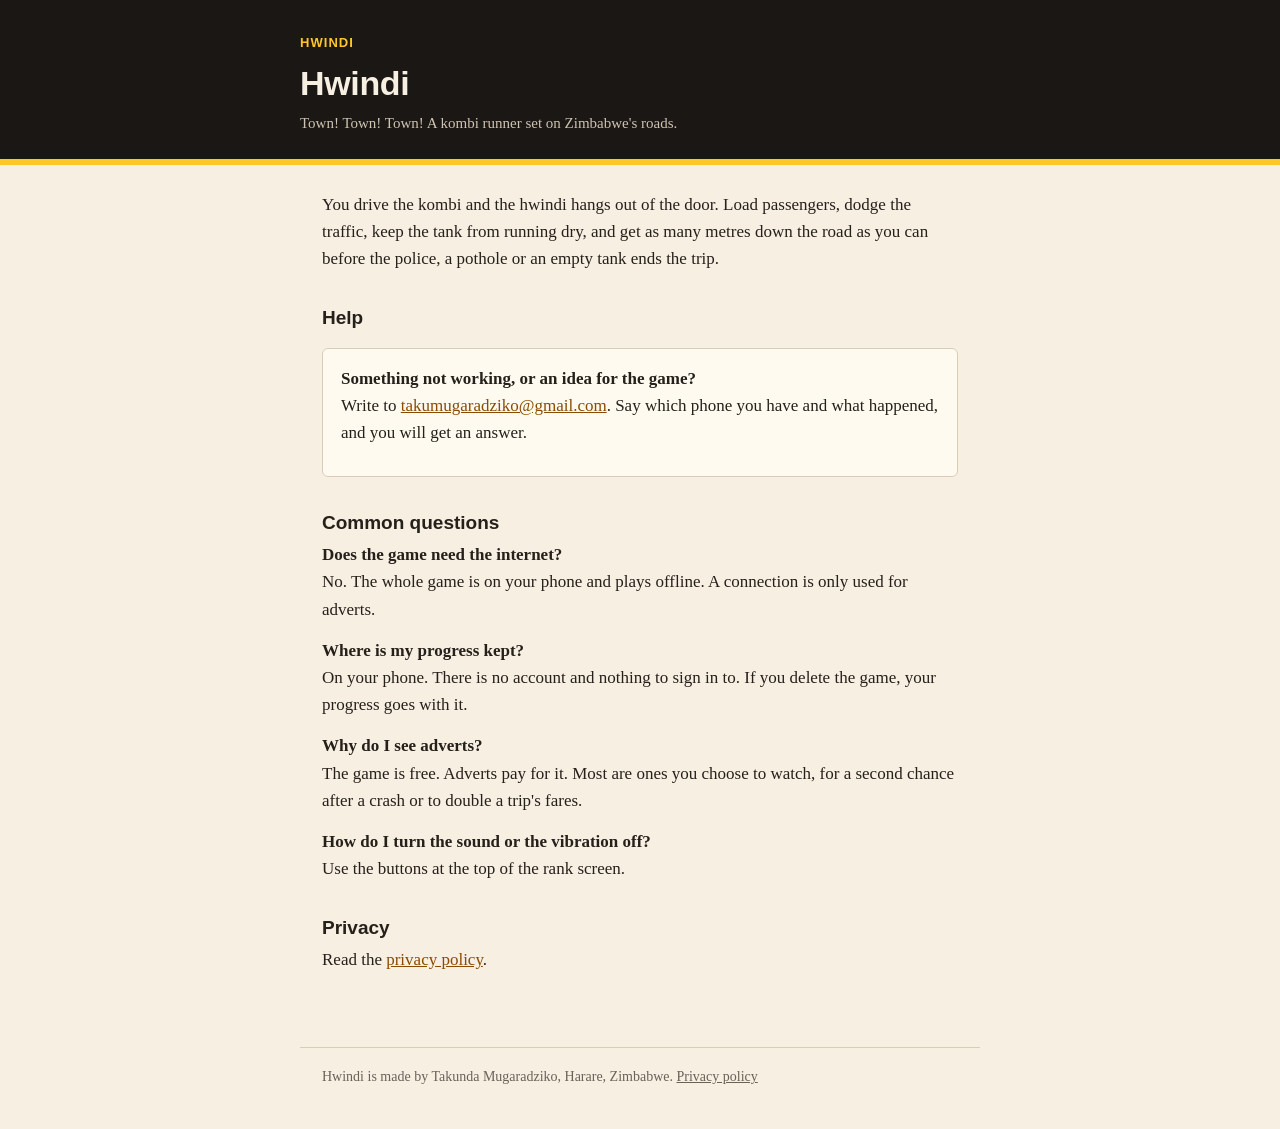
<file: index.html>
<!doctype html>
<html lang="en-GB">
<head>
<meta charset="utf-8">
<meta name="viewport" content="width=device-width, initial-scale=1">
<title>Hwindi: the kombi game</title>
<meta name="description" content="Hwindi is a kombi runner set on Zimbabwe's roads. Help, contact and privacy policy.">
<link rel="stylesheet" href="/site.css">
</head>
<body>
<header><div class="in">
  <a href="/">Hwindi</a>
  <h1>Hwindi</h1>
  <p>Town! Town! Town! A kombi runner set on Zimbabwe's roads.</p>
</div></header>
<main>
  <p>You drive the kombi and the hwindi hangs out of the door. Load passengers, dodge the traffic, keep the tank from running dry, and get as many metres down the road as you can before the police, a pothole or an empty tank ends the trip.</p>

  <h2 id="support">Help</h2>
  <div class="card">
    <p><strong>Something not working, or an idea for the game?</strong><br>
    Write to <a href="mailto:takumugaradziko@gmail.com?subject=Hwindi">takumugaradziko@gmail.com</a>. Say which phone you have and what happened, and you will get an answer.</p>
  </div>

  <h2>Common questions</h2>
  <p><strong>Does the game need the internet?</strong><br>No. The whole game is on your phone and plays offline. A connection is only used for adverts.</p>
  <p><strong>Where is my progress kept?</strong><br>On your phone. There is no account and nothing to sign in to. If you delete the game, your progress goes with it.</p>
  <p><strong>Why do I see adverts?</strong><br>The game is free. Adverts pay for it. Most are ones you choose to watch, for a second chance after a crash or to double a trip's fares.</p>
  <p><strong>How do I turn the sound or the vibration off?</strong><br>Use the buttons at the top of the rank screen.</p>

  <h2>Privacy</h2>
  <p>Read the <a href="/hwindi/privacy.html">privacy policy</a>.</p>
</main>
<footer>Hwindi is made by Takunda Mugaradziko, Harare, Zimbabwe. <a href="/hwindi/privacy.html">Privacy policy</a></footer>
</body>
</html>
</file>
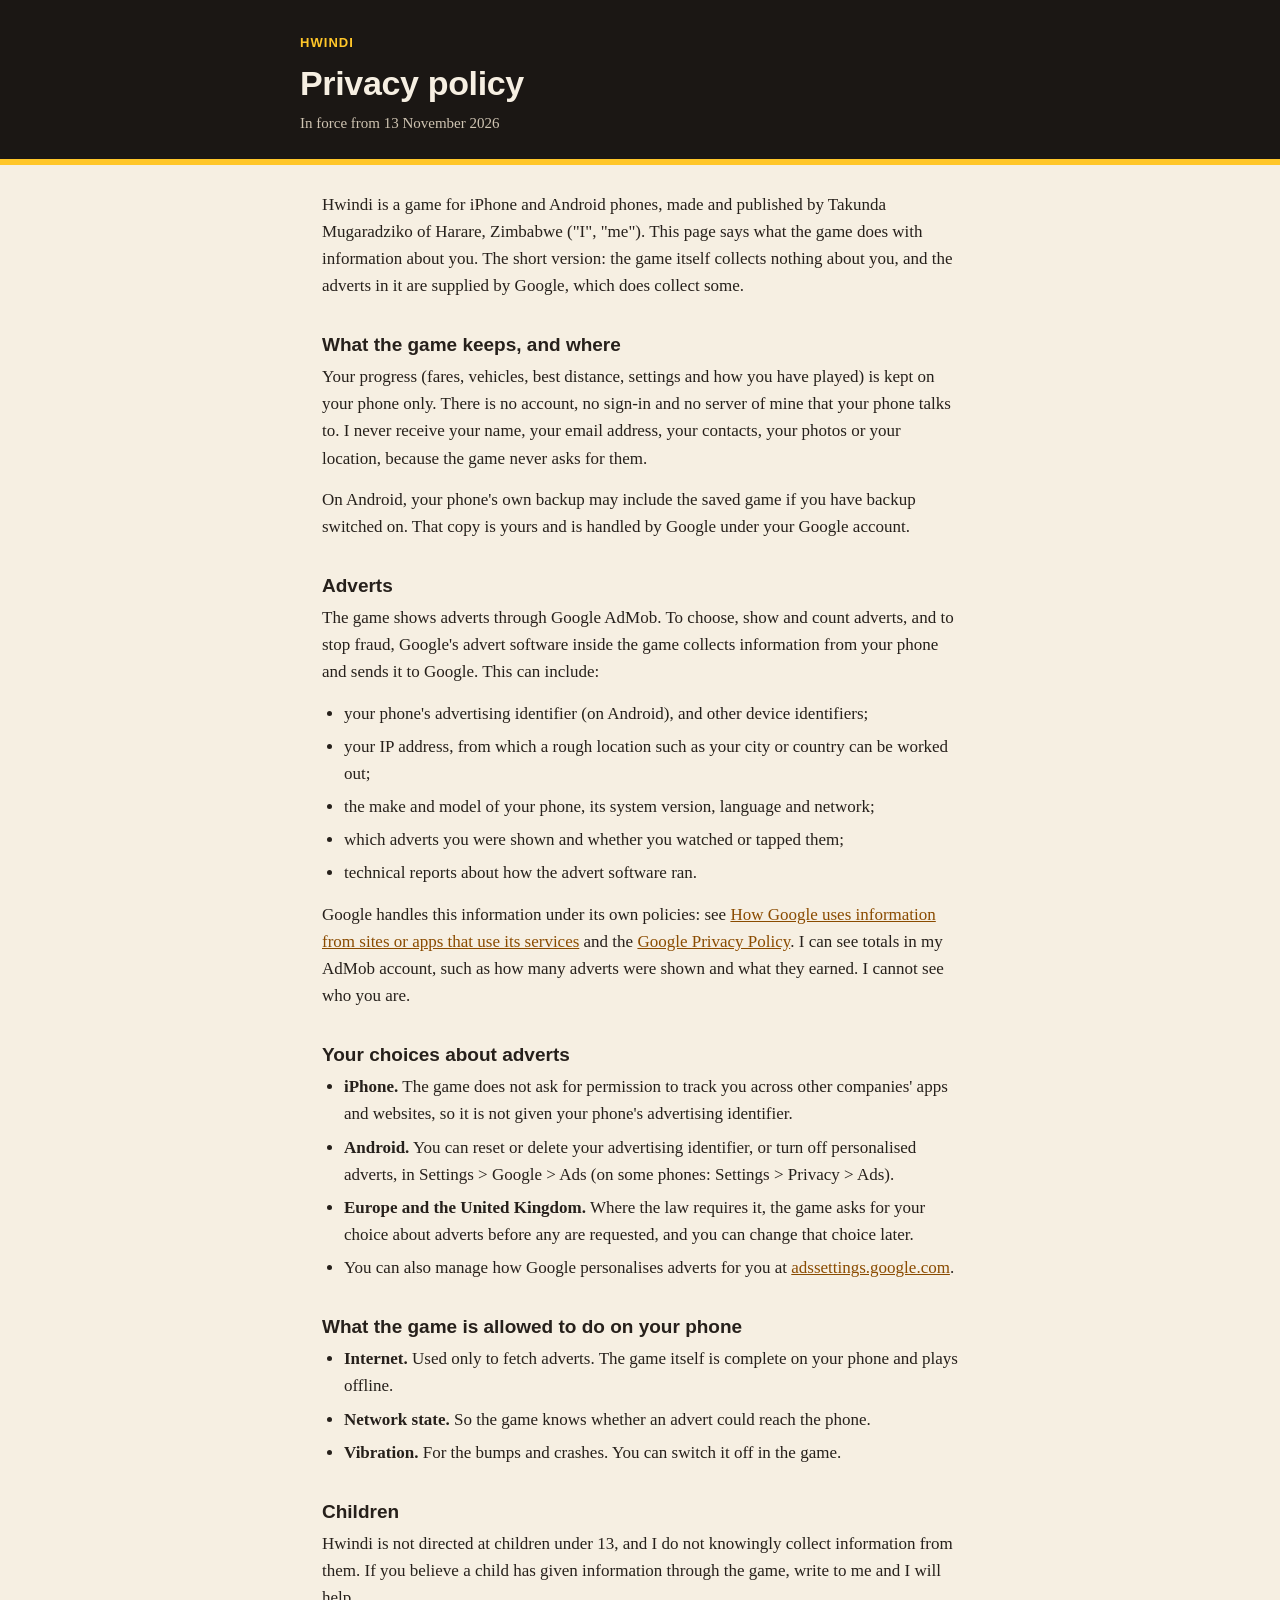
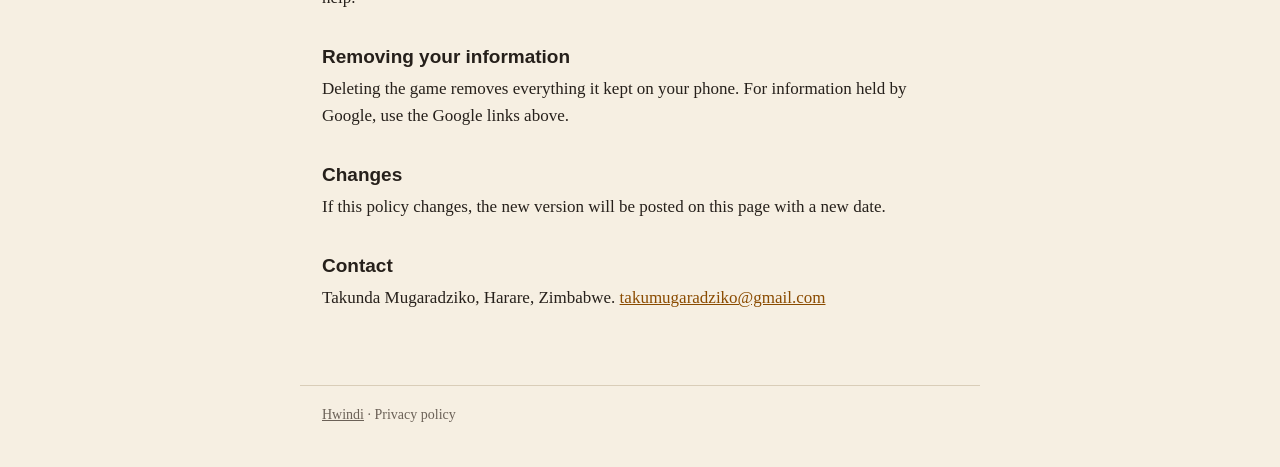
<file: hwindi/privacy.html>
<!doctype html>
<html lang="en-GB">
<head>
<meta charset="utf-8">
<meta name="viewport" content="width=device-width, initial-scale=1">
<title>Hwindi: privacy policy</title>
<meta name="description" content="What the game Hwindi does and does not do with information about you.">
<link rel="stylesheet" href="/site.css">
</head>
<body>
<header><div class="in">
  <a href="/">Hwindi</a>
  <h1>Privacy policy</h1>
  <p>In force from 13 November 2026</p>
</div></header>
<main>
  <p>Hwindi is a game for iPhone and Android phones, made and published by Takunda Mugaradziko of Harare, Zimbabwe ("I", "me"). This page says what the game does with information about you. The short version: the game itself collects nothing about you, and the adverts in it are supplied by Google, which does collect some.</p>

  <h2>What the game keeps, and where</h2>
  <p>Your progress (fares, vehicles, best distance, settings and how you have played) is kept on your phone only. There is no account, no sign-in and no server of mine that your phone talks to. I never receive your name, your email address, your contacts, your photos or your location, because the game never asks for them.</p>
  <p>On Android, your phone's own backup may include the saved game if you have backup switched on. That copy is yours and is handled by Google under your Google account.</p>

  <h2>Adverts</h2>
  <p>The game shows adverts through Google AdMob. To choose, show and count adverts, and to stop fraud, Google's advert software inside the game collects information from your phone and sends it to Google. This can include:</p>
  <ul>
    <li>your phone's advertising identifier (on Android), and other device identifiers;</li>
    <li>your IP address, from which a rough location such as your city or country can be worked out;</li>
    <li>the make and model of your phone, its system version, language and network;</li>
    <li>which adverts you were shown and whether you watched or tapped them;</li>
    <li>technical reports about how the advert software ran.</li>
  </ul>
  <p>Google handles this information under its own policies: see <a href="https://policies.google.com/technologies/partner-sites">How Google uses information from sites or apps that use its services</a> and the <a href="https://policies.google.com/privacy">Google Privacy Policy</a>. I can see totals in my AdMob account, such as how many adverts were shown and what they earned. I cannot see who you are.</p>

  <h2>Your choices about adverts</h2>
  <ul>
    <li><strong>iPhone.</strong> The game does not ask for permission to track you across other companies' apps and websites, so it is not given your phone's advertising identifier.</li>
    <li><strong>Android.</strong> You can reset or delete your advertising identifier, or turn off personalised adverts, in Settings &gt; Google &gt; Ads (on some phones: Settings &gt; Privacy &gt; Ads).</li>
    <li><strong>Europe and the United Kingdom.</strong> Where the law requires it, the game asks for your choice about adverts before any are requested, and you can change that choice later.</li>
    <li>You can also manage how Google personalises adverts for you at <a href="https://adssettings.google.com">adssettings.google.com</a>.</li>
  </ul>

  <h2>What the game is allowed to do on your phone</h2>
  <ul>
    <li><strong>Internet.</strong> Used only to fetch adverts. The game itself is complete on your phone and plays offline.</li>
    <li><strong>Network state.</strong> So the game knows whether an advert could reach the phone.</li>
    <li><strong>Vibration.</strong> For the bumps and crashes. You can switch it off in the game.</li>
  </ul>

  <h2>Children</h2>
  <p>Hwindi is not directed at children under 13, and I do not knowingly collect information from them. If you believe a child has given information through the game, write to me and I will help.</p>

  <h2>Removing your information</h2>
  <p>Deleting the game removes everything it kept on your phone. For information held by Google, use the Google links above.</p>

  <h2>Changes</h2>
  <p>If this policy changes, the new version will be posted on this page with a new date.</p>

  <h2>Contact</h2>
  <p>Takunda Mugaradziko, Harare, Zimbabwe. <a href="mailto:takumugaradziko@gmail.com?subject=Hwindi%20privacy">takumugaradziko@gmail.com</a></p>
</main>
<footer><a href="/">Hwindi</a> · Privacy policy</footer>
</body>
</html>
</file>
<file: site.css>
:root { --tar: #1b1714; --plate: #ffc629; --paper: #f6efe2; --ink: #26201b; --soft: #6b6157; --line: #d9cdb8; }
* { box-sizing: border-box; }
html { -webkit-text-size-adjust: 100%; }
body { margin: 0; background: var(--paper); color: var(--ink); font: 17px/1.6 "Iowan Old Style", "Palatino Linotype", Palatino, Georgia, serif; }
header { background: var(--tar); color: var(--paper); padding: 28px 22px 24px; border-bottom: 6px solid var(--plate); }
header .in, main { max-width: 680px; margin: 0 auto; }
header a { color: var(--plate); text-decoration: none; font: 700 13px/1 "Gill Sans", "Trebuchet MS", Verdana, sans-serif; letter-spacing: .08em; text-transform: uppercase; }
h1 { font: 700 34px/1.1 "Gill Sans", "Trebuchet MS", Verdana, sans-serif; margin: 10px 0 0; letter-spacing: -.01em; }
header p { margin: 8px 0 0; color: #cfc4b2; font-size: 15px; }
main { padding: 26px 22px 60px; }
h2 { font: 700 19px/1.25 "Gill Sans", "Trebuchet MS", Verdana, sans-serif; margin: 34px 0 6px; }
p, ul { margin: 0 0 14px; }
ul { padding-left: 22px; }
li { margin-bottom: 6px; }
a { color: #8a4b00; }
.card { border: 1px solid var(--line); background: #fffaf0; padding: 16px 18px; border-radius: 6px; margin: 18px 0; }
footer { max-width: 680px; margin: 0 auto; padding: 18px 22px 40px; color: var(--soft); font-size: 14px; border-top: 1px solid var(--line); }
footer a { color: var(--soft); }
</file>
